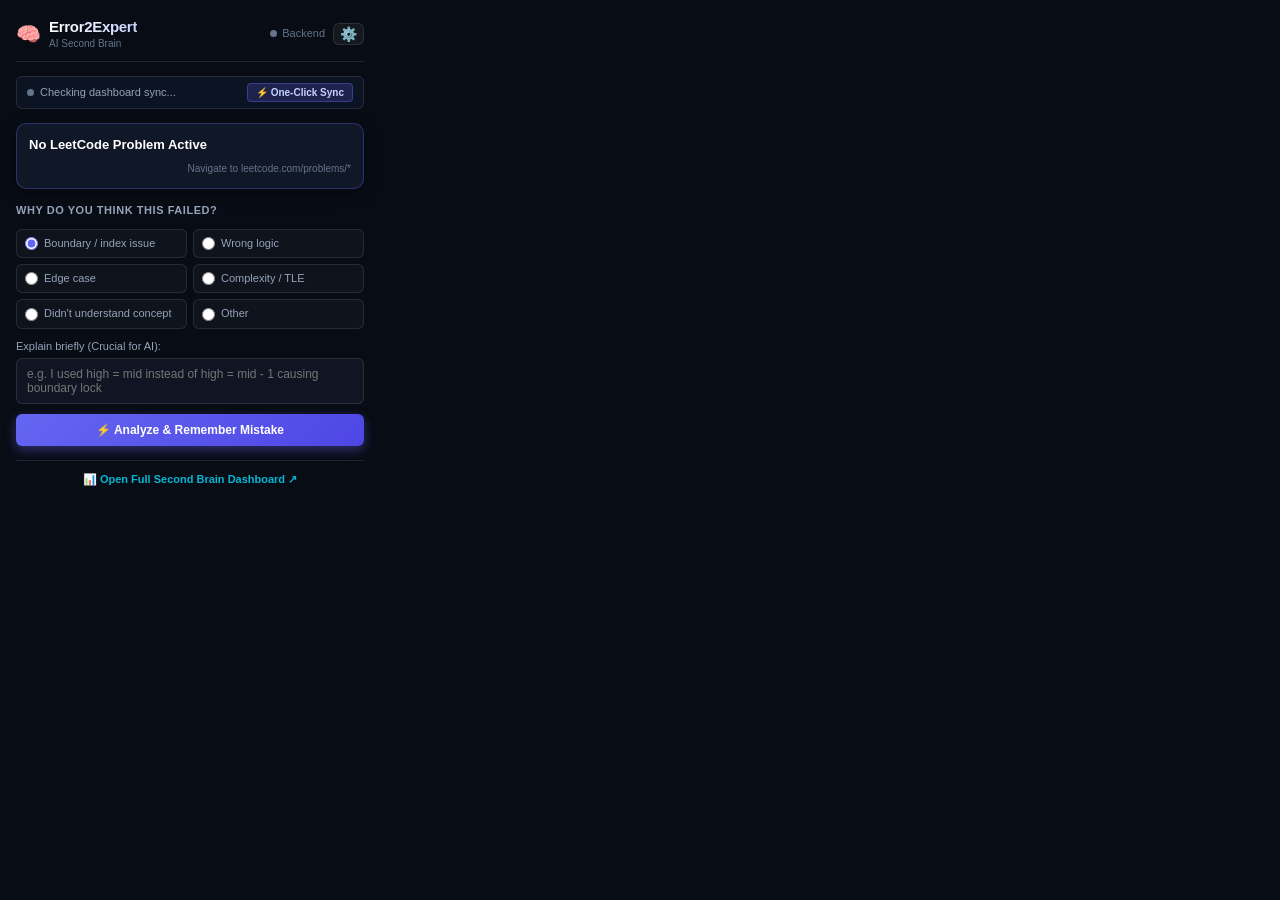
<file: extension/popup/popup.html>
<!DOCTYPE html>
<html lang="en">
<head>
  <meta charset="UTF-8">
  <meta name="viewport" content="width=device-width, initial-scale=1.0">
  <title>Error2Expert</title>
  <link rel="stylesheet" href="popup.css">
</head>
<body class="dark-mode">
  <div class="popup-wrapper">
    <!-- Header -->
    <header class="header">
      <div class="logo-group">
        <span class="logo-emoji">🧠</span>
        <div>
          <h1 class="logo-title">Error2Expert</h1>
          <span class="logo-tag">AI Second Brain</span>
        </div>
      </div>
      <div class="header-right">
        <div id="backend-status" class="status-indicator" title="Backend connection status">
          <span class="dot"></span>
          <span id="status-text">Backend</span>
        </div>
        <button id="btn-toggle-settings" class="icon-gear-btn" title="API & Cloud Settings">⚙️</button>
      </div>
    </header>

    <!-- Account Connection Bar -->
    <div id="account-status-bar" class="account-status-bar">
      <div class="account-info">
        <span id="account-dot" class="dot"></span>
        <span id="account-text">Checking dashboard sync...</span>
      </div>
      <button id="btn-sync-token" type="button" class="btn-sync-token" title="Sync auth token from open dashboard tab">⚡ One-Click Sync</button>
    </div>

    <!-- Collapsible Cloud & API Settings Panel -->
    <section id="settings-panel" class="settings-panel hidden">
      <div class="settings-header">
        <span class="settings-title">⚙️ Connection Settings</span>
        <span class="settings-sub">Configure local or cloud API endpoints</span>
      </div>
      <div class="settings-group">
        <label for="input-backend-url" class="settings-label">Spring Boot Backend URL:</label>
        <input id="input-backend-url" type="text" class="settings-input" placeholder="https://error2expert-backend.onrender.com/api" />
      </div>
      <div class="settings-group">
        <label for="input-dashboard-url" class="settings-label">React Dashboard URL:</label>
        <input id="input-dashboard-url" type="text" class="settings-input" placeholder="https://error2expert-frontend.onrender.com" />
      </div>
      <div class="settings-group">
        <label for="input-auth-token" class="settings-label">User JWT Auth Token:</label>
        <input id="input-auth-token" type="password" class="settings-input" placeholder="Auto-synced or paste from dashboard" />
      </div>
      <div class="settings-footer">
        <button id="btn-save-settings" type="button" class="btn-save-settings">Save & Test Connection</button>
        <span id="settings-status-msg" class="settings-status-msg"></span>
      </div>
    </section>

    <!-- Active Problem Context -->
    <section class="context-card">
      <div class="context-top">
        <span id="problem-title" class="problem-title">No LeetCode Problem Active</span>
        <span id="problem-difficulty" class="badge badge-medium" style="display: none;">MED</span>
      </div>
      <div class="context-bottom">
        <div style="display: flex; align-items: center; gap: 6px;">
          <span id="submission-result" class="result-tag" style="display: none;"></span>
          <span id="cloud-sync-status" class="cloud-save-tag" style="display: none;"></span>
        </div>
        <span id="page-status" class="page-status-text">Navigate to leetcode.com/problems/*</span>
      </div>
    </section>

    <!-- Alert / Status Notice Banner -->
    <div id="notice-banner" class="status-banner-error hidden"></div>

    <!-- Mistake Feedback Form -->
    <form id="mistake-form" class="form-container">
      <div class="form-section-title">Why do you think this failed?</div>

      <div class="options-grid">
        <label class="radio-option">
          <input type="radio" name="reasonCategory" value="Boundary / index issue" checked>
          <span>Boundary / index issue</span>
        </label>
        <label class="radio-option">
          <input type="radio" name="reasonCategory" value="Wrong logic">
          <span>Wrong logic</span>
        </label>
        <label class="radio-option">
          <input type="radio" name="reasonCategory" value="Edge case">
          <span>Edge case</span>
        </label>
        <label class="radio-option">
          <input type="radio" name="reasonCategory" value="Complexity / TLE">
          <span>Complexity / TLE</span>
        </label>
        <label class="radio-option">
          <input type="radio" name="reasonCategory" value="Didn't understand concept">
          <span>Didn't understand concept</span>
        </label>
        <label class="radio-option">
          <input type="radio" name="reasonCategory" value="Other">
          <span>Other</span>
        </label>
      </div>

      <div class="input-group">
        <label for="user-explanation" class="input-label">Explain briefly (Crucial for AI):</label>
        <textarea 
          id="user-explanation" 
          rows="2" 
          placeholder="e.g. I used high = mid instead of high = mid - 1 causing boundary lock"
        ></textarea>
      </div>

      <button id="btn-analyze" type="submit" class="btn-primary">
        <span>⚡ Analyze & Remember Mistake</span>
      </button>
    </form>

    <!-- AI Verdict Output -->
    <div id="ai-verdict" class="ai-verdict-box hidden">
      <div class="verdict-header">
        <span class="verdict-title">🧠 AI Second Brain Verdict</span>
        <span id="verdict-confidence" class="confidence-tag">92% Match</span>
      </div>
      <div id="verdict-category" class="verdict-category">BOUNDARY_ERROR</div>
      <p id="verdict-feedback" class="verdict-feedback">Detected high-frequency recurrence matching past binary-search boundary failures.</p>
    </div>

    <!-- Footer -->
    <footer class="footer">
      <button id="btn-open-dashboard" class="btn-link">
        📊 Open Full Second Brain Dashboard ↗
      </button>
    </footer>
  </div>

  <script type="module" src="popup.js"></script>
</body>
</html>
</file>
<file: extension/popup/popup.css>
/* CodeMemory Chrome Extension Popup — Modern Dark Theme */
:root {
  --bg-deep: #080c14;
  --bg-surface: #0f1523;
  --bg-card: rgba(18, 26, 42, 0.85);
  --border-color: rgba(255, 255, 255, 0.1);
  --border-glow: rgba(99, 102, 241, 0.35);

  --primary: #6366f1;
  --primary-glow: rgba(99, 102, 241, 0.4);
  --cyan: #06b6d4;
  --emerald: #10b981;
  --rose: #f43f5e;
  --amber: #f59e0b;
  --purple: #a855f7;

  --text-primary: #f8fafc;
  --text-secondary: #94a3b8;
  --text-muted: #64748b;

  --radius-sm: 6px;
  --radius-md: 10px;
}

* {
  box-sizing: border-box;
  margin: 0;
  padding: 0;
}

body.dark-mode {
  width: 380px;
  background-color: var(--bg-deep);
  color: var(--text-primary);
  font-family: -apple-system, BlinkMacSystemFont, 'Segoe UI', Roboto, Helvetica, Arial, sans-serif;
  font-size: 13px;
  line-height: 1.4;
  user-select: none;
}

.popup-wrapper {
  padding: 16px;
  display: flex;
  flex-direction: column;
  gap: 14px;
}

/* Header */
.header {
  display: flex;
  align-items: center;
  justify-content: space-between;
  border-bottom: 1px solid var(--border-color);
  padding-bottom: 10px;
}

.logo-group {
  display: flex;
  align-items: center;
  gap: 8px;
}

.logo-emoji {
  font-size: 20px;
}

.logo-title {
  font-size: 15px;
  font-weight: 800;
  letter-spacing: -0.02em;
  background: linear-gradient(90deg, #ffffff, #c7d2fe);
  -webkit-background-clip: text;
  -webkit-text-fill-color: transparent;
}

.logo-tag {
  font-size: 10px;
  color: var(--text-muted);
  display: block;
}

.status-indicator {
  display: flex;
  align-items: center;
  gap: 5px;
  font-size: 11px;
  color: var(--text-muted);
}

.status-indicator .dot {
  width: 7px;
  height: 7px;
  border-radius: 50%;
  background-color: var(--text-muted);
  transition: background-color 0.3s;
}

.status-indicator.online .dot {
  background-color: var(--emerald);
  box-shadow: 0 0 8px var(--emerald);
}

.status-indicator.online #status-text {
  color: #34d399;
}

/* Context Card */
.context-card {
  background: var(--bg-card);
  border: 1px solid var(--border-glow);
  border-radius: var(--radius-md);
  padding: 12px;
  display: flex;
  flex-direction: column;
  gap: 8px;
  box-shadow: 0 4px 16px rgba(0, 0, 0, 0.4);
}

.context-top {
  display: flex;
  align-items: center;
  justify-content: space-between;
  gap: 8px;
}

.problem-title {
  font-weight: 700;
  font-size: 13px;
  color: #ffffff;
  white-space: nowrap;
  overflow: hidden;
  text-overflow: ellipsis;
}

.badge {
  font-size: 10px;
  font-weight: 700;
  padding: 2px 6px;
  border-radius: 4px;
  text-transform: uppercase;
}

.badge-easy { background: rgba(16, 185, 129, 0.2); color: #34d399; }
.badge-medium { background: rgba(245, 158, 11, 0.2); color: #fbbf24; }
.badge-hard { background: rgba(244, 63, 94, 0.2); color: #fb7185; }

.context-bottom {
  display: flex;
  align-items: center;
  justify-content: space-between;
}

.result-tag {
  font-size: 11px;
  font-weight: 700;
  padding: 2px 8px;
  border-radius: 4px;
}

.result-failed {
  background: rgba(244, 63, 94, 0.15);
  color: #fb7185;
  border: 1px solid rgba(244, 63, 94, 0.3);
}

.result-accepted {
  background: rgba(16, 185, 129, 0.15);
  color: #34d399;
  border: 1px solid rgba(16, 185, 129, 0.3);
}

.page-status-text {
  font-size: 10px;
  color: var(--text-muted);
}

/* Form */
.form-container {
  display: flex;
  flex-direction: column;
  gap: 10px;
}

.form-section-title {
  font-size: 11px;
  font-weight: 700;
  color: var(--text-secondary);
  text-transform: uppercase;
  letter-spacing: 0.05em;
}

.options-grid {
  display: grid;
  grid-template-columns: 1fr 1fr;
  gap: 6px;
}

.radio-option {
  display: flex;
  align-items: center;
  gap: 6px;
  font-size: 11px;
  color: var(--text-secondary);
  background: rgba(255, 255, 255, 0.03);
  border: 1px solid var(--border-color);
  padding: 6px 8px;
  border-radius: var(--radius-sm);
  cursor: pointer;
  transition: all 0.2s;
}

.radio-option:hover {
  background: rgba(255, 255, 255, 0.07);
  border-color: rgba(99, 102, 241, 0.4);
}

.radio-option input[type="radio"] {
  accent-color: var(--primary);
  cursor: pointer;
}

.input-group {
  display: flex;
  flex-direction: column;
  gap: 4px;
}

.input-label {
  font-size: 11px;
  color: var(--text-secondary);
}

textarea {
  background: var(--bg-surface);
  border: 1px solid var(--border-color);
  border-radius: var(--radius-sm);
  color: #ffffff;
  padding: 8px 10px;
  font-family: inherit;
  font-size: 12px;
  resize: none;
  outline: none;
  transition: border-color 0.2s;
}

textarea:focus {
  border-color: var(--primary);
  box-shadow: 0 0 0 2px var(--primary-glow);
}

.btn-primary {
  background: linear-gradient(135deg, #6366f1 0%, #4f46e5 100%);
  color: white;
  border: none;
  padding: 9px 12px;
  border-radius: var(--radius-sm);
  font-weight: 700;
  font-size: 12px;
  cursor: pointer;
  box-shadow: 0 4px 12px var(--primary-glow);
  transition: all 0.2s;
}

.btn-primary:hover {
  background: linear-gradient(135deg, #818cf8 0%, #6366f1 100%);
  transform: translateY(-1px);
}

/* AI Verdict Box */
.ai-verdict-box {
  background: rgba(168, 85, 247, 0.08);
  border: 1px solid rgba(168, 85, 247, 0.35);
  border-radius: var(--radius-md);
  padding: 12px;
  display: flex;
  flex-direction: column;
  gap: 6px;
  animation: fadeIn 0.3s ease;
}

.hidden {
  display: none !important;
}

.verdict-header {
  display: flex;
  align-items: center;
  justify-content: space-between;
}

.verdict-title {
  font-size: 11px;
  font-weight: 700;
  color: #d8b4fe;
}

.confidence-tag {
  font-size: 10px;
  font-weight: 700;
  color: #34d399;
  background: rgba(16, 185, 129, 0.15);
  padding: 2px 6px;
  border-radius: 4px;
}

.verdict-category {
  font-size: 14px;
  font-weight: 800;
  color: #ffffff;
  font-family: monospace;
}

.verdict-feedback {
  font-size: 11px;
  color: var(--text-secondary);
}

/* Footer */
.footer {
  text-align: center;
  border-top: 1px solid var(--border-color);
  padding-top: 8px;
}

.btn-link {
  background: none;
  border: none;
  color: var(--cyan);
  font-size: 11px;
  font-weight: 600;
  cursor: pointer;
  padding: 4px;
  transition: color 0.2s;
}

.btn-link:hover {
  color: #67e8f9;
  text-decoration: underline;
}

/* Settings Panel */
.header-right {
  display: flex;
  align-items: center;
  gap: 8px;
}

.icon-gear-btn {
  background: rgba(255, 255, 255, 0.05);
  border: 1px solid var(--border-color);
  border-radius: var(--radius-sm);
  color: var(--text-secondary);
  font-size: 14px;
  cursor: pointer;
  padding: 3px 6px;
  line-height: 1;
  transition: all 0.2s ease;
}

.icon-gear-btn:hover {
  background: rgba(99, 102, 241, 0.2);
  border-color: var(--primary);
  color: #ffffff;
}

.settings-panel {
  background: rgba(15, 21, 35, 0.95);
  border: 1px solid var(--border-glow);
  border-radius: var(--radius-md);
  padding: 12px;
  display: flex;
  flex-direction: column;
  gap: 10px;
  animation: fadeIn 0.2s ease;
}

.settings-header {
  display: flex;
  flex-direction: column;
  gap: 2px;
}

.settings-title {
  font-size: 12px;
  font-weight: 700;
  color: #ffffff;
}

.settings-sub {
  font-size: 10px;
  color: var(--text-muted);
}

.settings-group {
  display: flex;
  flex-direction: column;
  gap: 4px;
}

.settings-label {
  font-size: 10px;
  font-weight: 600;
  color: var(--text-secondary);
  text-transform: uppercase;
  letter-spacing: 0.03em;
}

.settings-input {
  background: rgba(0, 0, 0, 0.4);
  border: 1px solid var(--border-color);
  border-radius: var(--radius-sm);
  padding: 6px 8px;
  font-size: 11px;
  color: #ffffff;
  font-family: monospace;
  outline: none;
  transition: border-color 0.2s;
}

.settings-input:focus {
  border-color: var(--primary);
}

.settings-footer {
  display: flex;
  align-items: center;
  justify-content: space-between;
  gap: 8px;
  margin-top: 2px;
}

.btn-save-settings {
  background: var(--primary);
  color: #ffffff;
  border: none;
  border-radius: var(--radius-sm);
  padding: 5px 10px;
  font-size: 11px;
  font-weight: 600;
  cursor: pointer;
  transition: background 0.2s;
}

.btn-save-settings:hover {
  background: #4f46e5;
}

.settings-status-msg {
  font-size: 10px;
  color: var(--emerald);
}

/* Account Status Bar */
.account-status-bar {
  display: flex;
  align-items: center;
  justify-content: space-between;
  background: rgba(15, 23, 42, 0.7);
  border: 1px solid var(--border-color);
  border-radius: var(--radius-sm);
  padding: 6px 10px;
  font-size: 11px;
  transition: all 0.2s;
}

.account-status-bar.connected {
  border-color: rgba(16, 185, 129, 0.35);
  background: rgba(16, 185, 129, 0.08);
}

.account-status-bar.disconnected {
  border-color: rgba(245, 158, 11, 0.35);
  background: rgba(245, 158, 11, 0.08);
}

.account-info {
  display: flex;
  align-items: center;
  gap: 6px;
  color: var(--text-secondary);
}

.account-status-bar.connected .account-info {
  color: #34d399;
}

.account-status-bar.disconnected .account-info {
  color: #fbbf24;
}

.account-status-bar .dot {
  width: 7px;
  height: 7px;
  border-radius: 50%;
  background: var(--text-muted);
}

.account-status-bar.connected .dot {
  background: var(--emerald);
  box-shadow: 0 0 6px var(--emerald);
}

.account-status-bar.disconnected .dot {
  background: var(--amber);
  box-shadow: 0 0 6px var(--amber);
}

.btn-sync-token {
  background: rgba(99, 102, 241, 0.2);
  border: 1px solid rgba(99, 102, 241, 0.4);
  color: #c7d2fe;
  font-size: 10px;
  font-weight: 600;
  padding: 3px 8px;
  border-radius: 4px;
  cursor: pointer;
  transition: all 0.2s;
}

.btn-sync-token:hover {
  background: rgba(99, 102, 241, 0.45);
  color: #ffffff;
}

/* Cloud Save Tag */
.cloud-save-tag {
  font-size: 10px;
  font-weight: 600;
  display: inline-flex;
  align-items: center;
  gap: 4px;
  padding: 2px 6px;
  border-radius: 4px;
  background: rgba(16, 185, 129, 0.15);
  color: #34d399;
  border: 1px solid rgba(16, 185, 129, 0.3);
}

.cloud-save-tag.pending {
  background: rgba(245, 158, 11, 0.15);
  color: #fbbf24;
  border-color: rgba(245, 158, 11, 0.3);
}

/* Notice Banner */
.status-banner-error {
  background: rgba(244, 63, 94, 0.12);
  border: 1px solid rgba(244, 63, 94, 0.4);
  color: #fca5a5;
  padding: 8px 10px;
  border-radius: var(--radius-sm);
  font-size: 11px;
  display: flex;
  flex-direction: column;
  gap: 4px;
}

.status-banner-error.hidden {
  display: none;
}

@keyframes fadeIn {
  from { opacity: 0; transform: translateY(4px); }
  to { opacity: 1; transform: translateY(0); }
}
</file>
